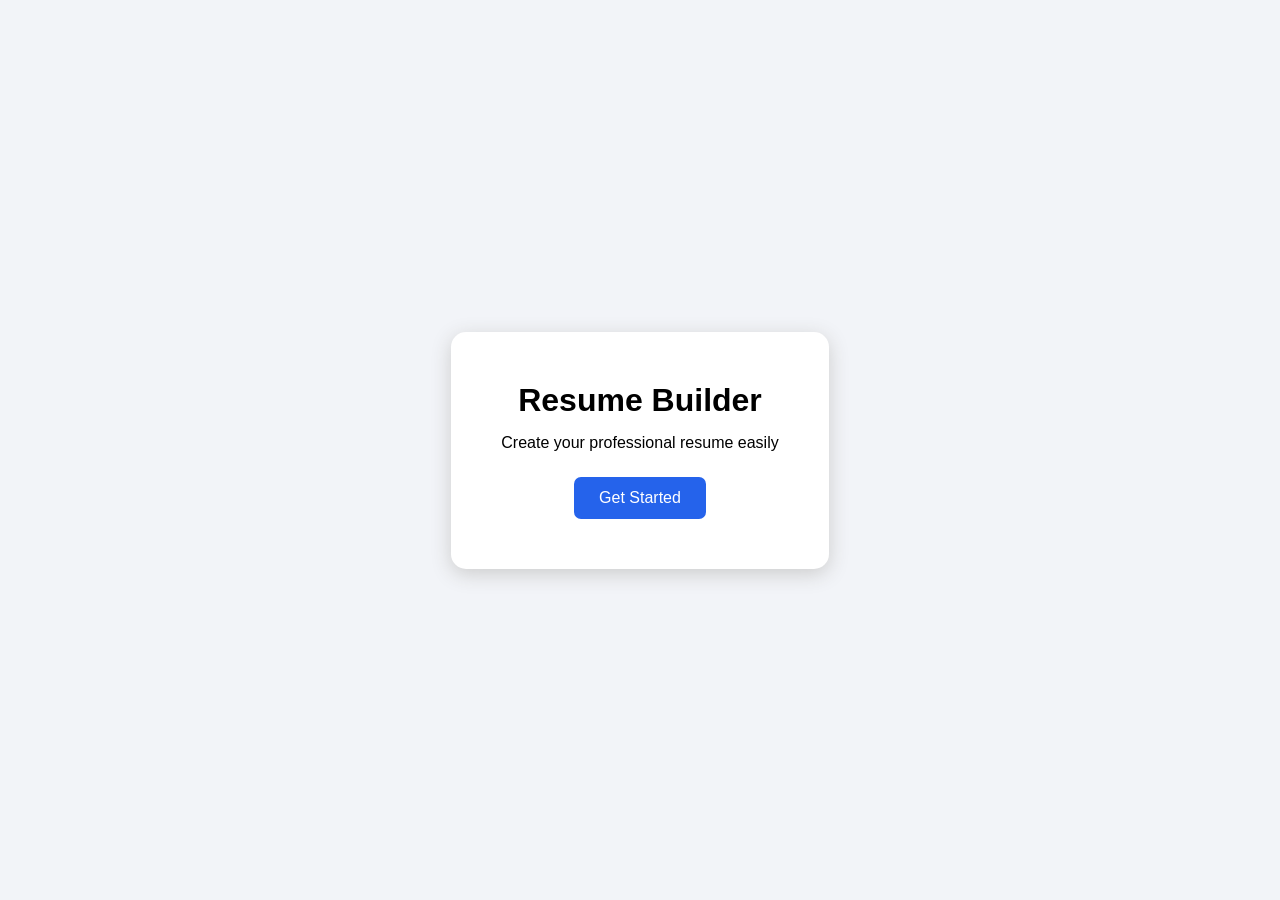
<file: index.html>
<!DOCTYPE html>
<html lang="en">
<head>
  <meta charset="UTF-8">
  <meta name="viewport" content="width=device-width, initial-scale=1.0">
  <title>Resume Builder</title>
  <link rel="stylesheet" href="style.css">
</head>

<body class="home">

  <div class="container">
    <h1>Resume Builder</h1>
    <p>Create your professional resume easily</p>

    <a href="login.html" class="btn">Get Started</a>
  </div>

</body>
</html>
</file>
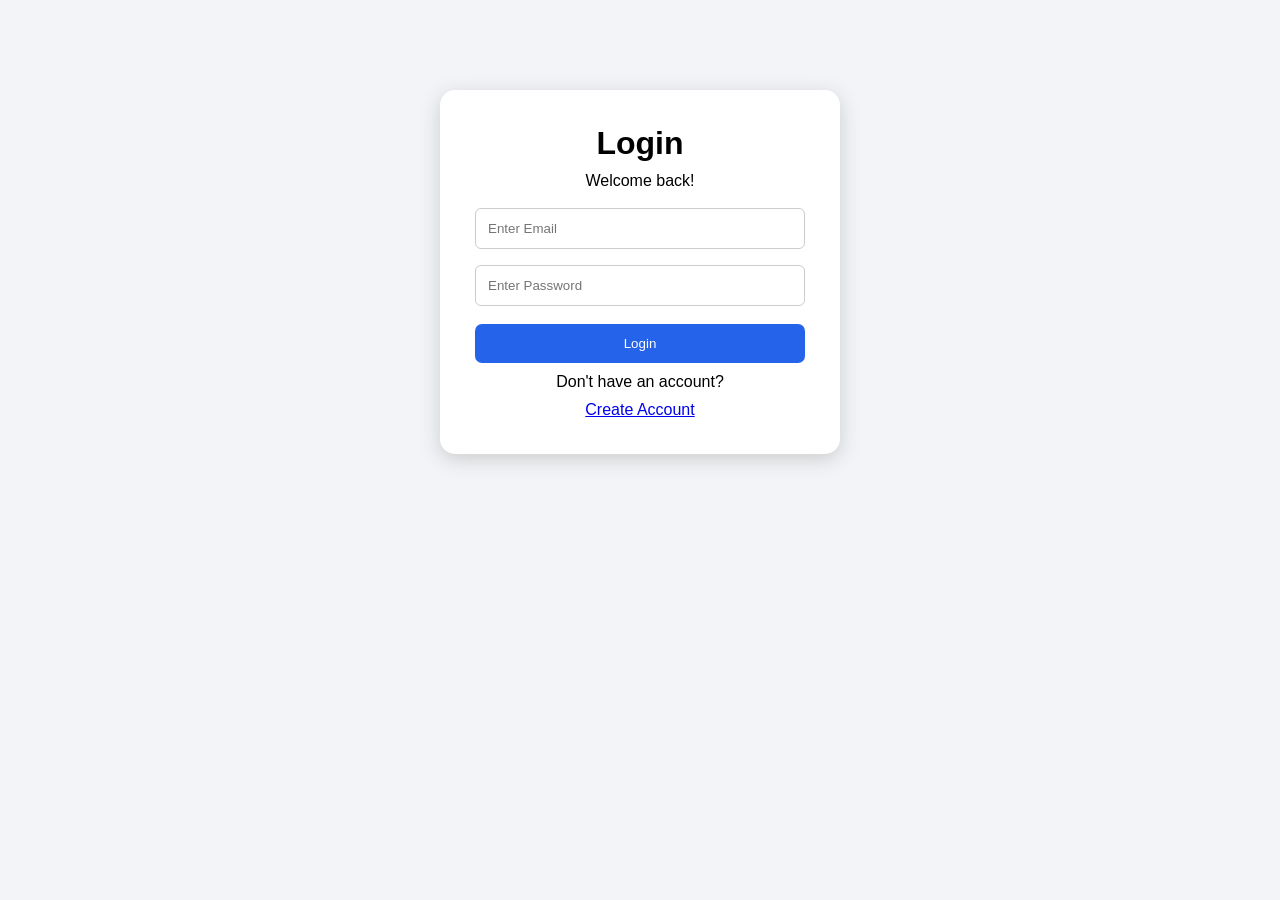
<file: login.html>
<!DOCTYPE html>
<html lang="en">
<head>
  <meta charset="UTF-8">
  <meta name="viewport" content="width=device-width, initial-scale=1.0">
  <title>Login - Resume Builder</title>
  <link rel="stylesheet" href="style.css">
</head>

<body>

<div class="auth-box">
  <h1>Login</h1>
  <p>Welcome back!</p>

  <input type="email" id="loginEmail" placeholder="Enter Email">
  <input type="password" id="loginPassword" placeholder="Enter Password">

  <button onclick="login()">Login</button>

  <p id="loginMessage"></p>

  <p>Don't have an account?</p>
  <a href="signup.html">Create Account</a>
</div>

<script src="script.js"></script>

</body>
</html>
</file>
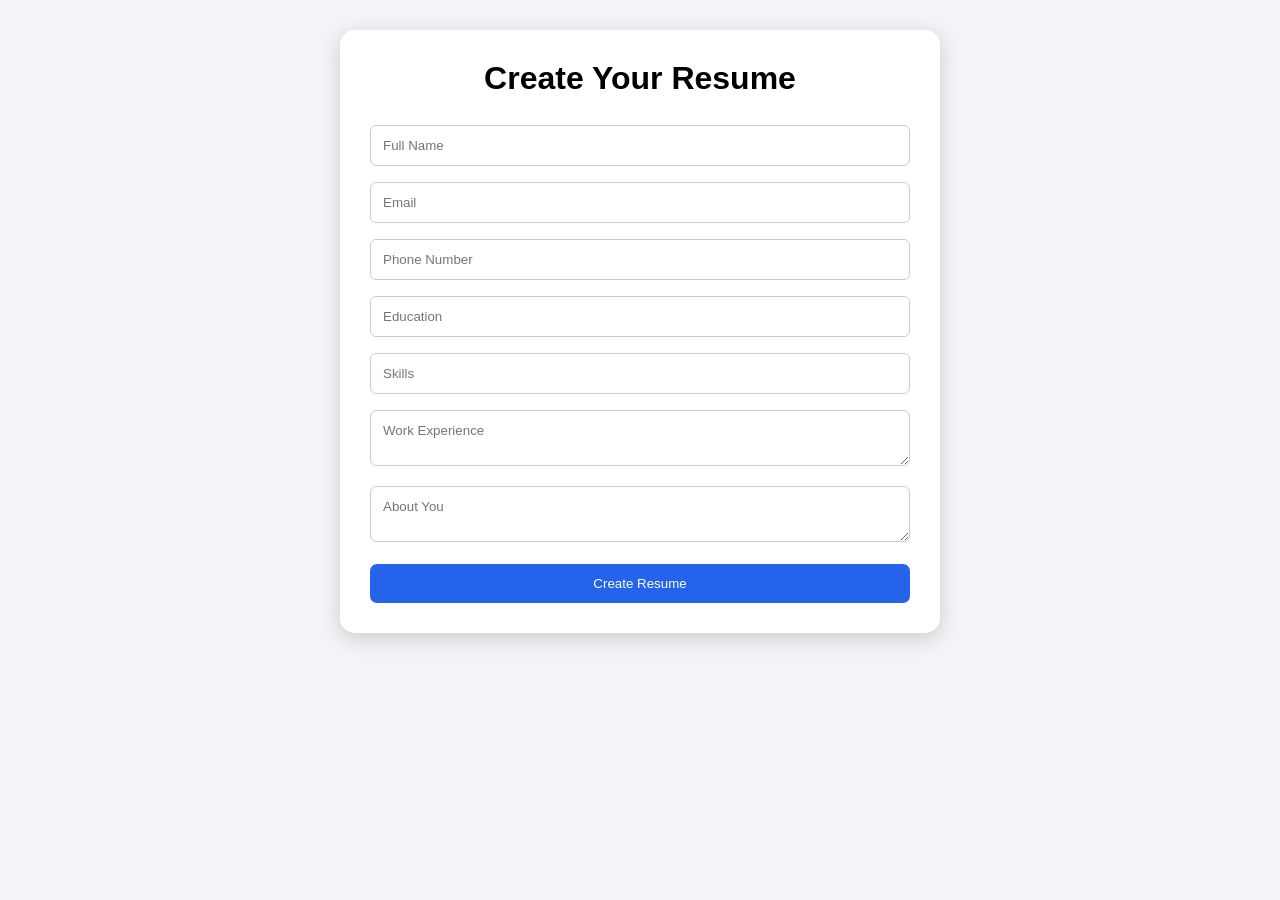
<file: resume.html>
<!DOCTYPE html>
<html lang="en">
<head>
  <meta charset="UTF-8">
  <meta name="viewport" content="width=device-width, initial-scale=1.0">
  <title>Create Resume</title>
  <link rel="stylesheet" href="style.css">
</head>

<body>

<div class="resume-form">

  <h1>Create Your Resume</h1>

  <input type="text" id="name" placeholder="Full Name">

  <input type="text" id="email" placeholder="Email">

  <input type="text" id="phone" placeholder="Phone Number">

  <input type="text" id="education" placeholder="Education">

  <input type="text" id="skills" placeholder="Skills">

  <textarea id="experience" placeholder="Work Experience"></textarea>

  <textarea id="about" placeholder="About You"></textarea>

  <button onclick="createResume()">Create Resume</button>

</div>

<div id="resumePreview"></div>

<script src="script.js"></script>

</body>
</html>
</file>
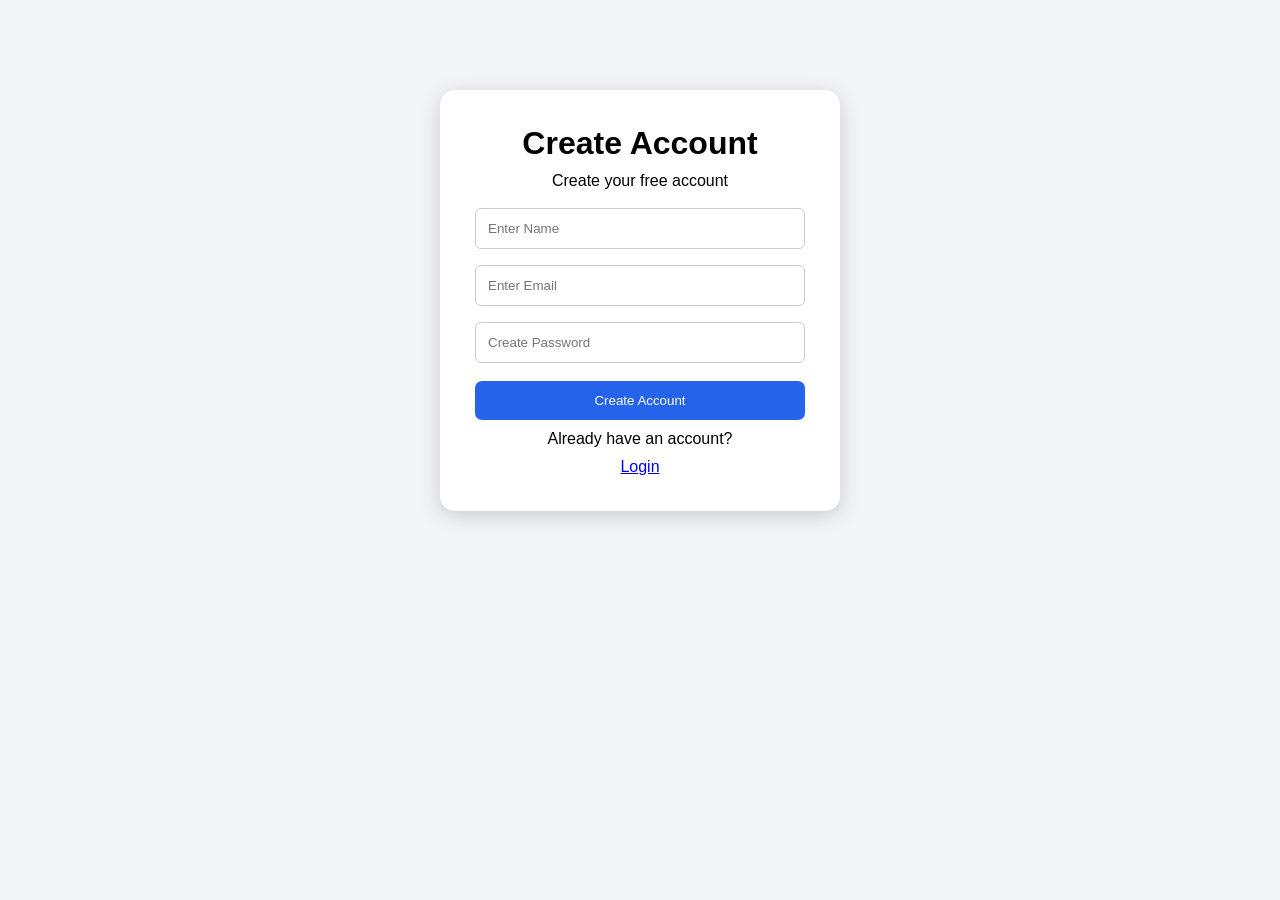
<file: signup.html>
<!DOCTYPE html>
<html lang="en">
<head>
  <meta charset="UTF-8">
  <meta name="viewport" content="width=device-width, initial-scale=1.0">
  <title>Create Account - Resume Builder</title>
  <link rel="stylesheet" href="style.css">
</head>

<body>

<div class="auth-box">
  <h1>Create Account</h1>
  <p>Create your free account</p>

  <input type="text" id="signupName" placeholder="Enter Name">
  <input type="email" id="signupEmail" placeholder="Enter Email">
  <input type="password" id="signupPassword" placeholder="Create Password">

  <button onclick="signup()">Create Account</button>

  <p id="signupMessage"></p>

  <p>Already have an account?</p>
  <a href="login.html">Login</a>
</div>

<script src="script.js"></script>

</body>
</html>
</file>
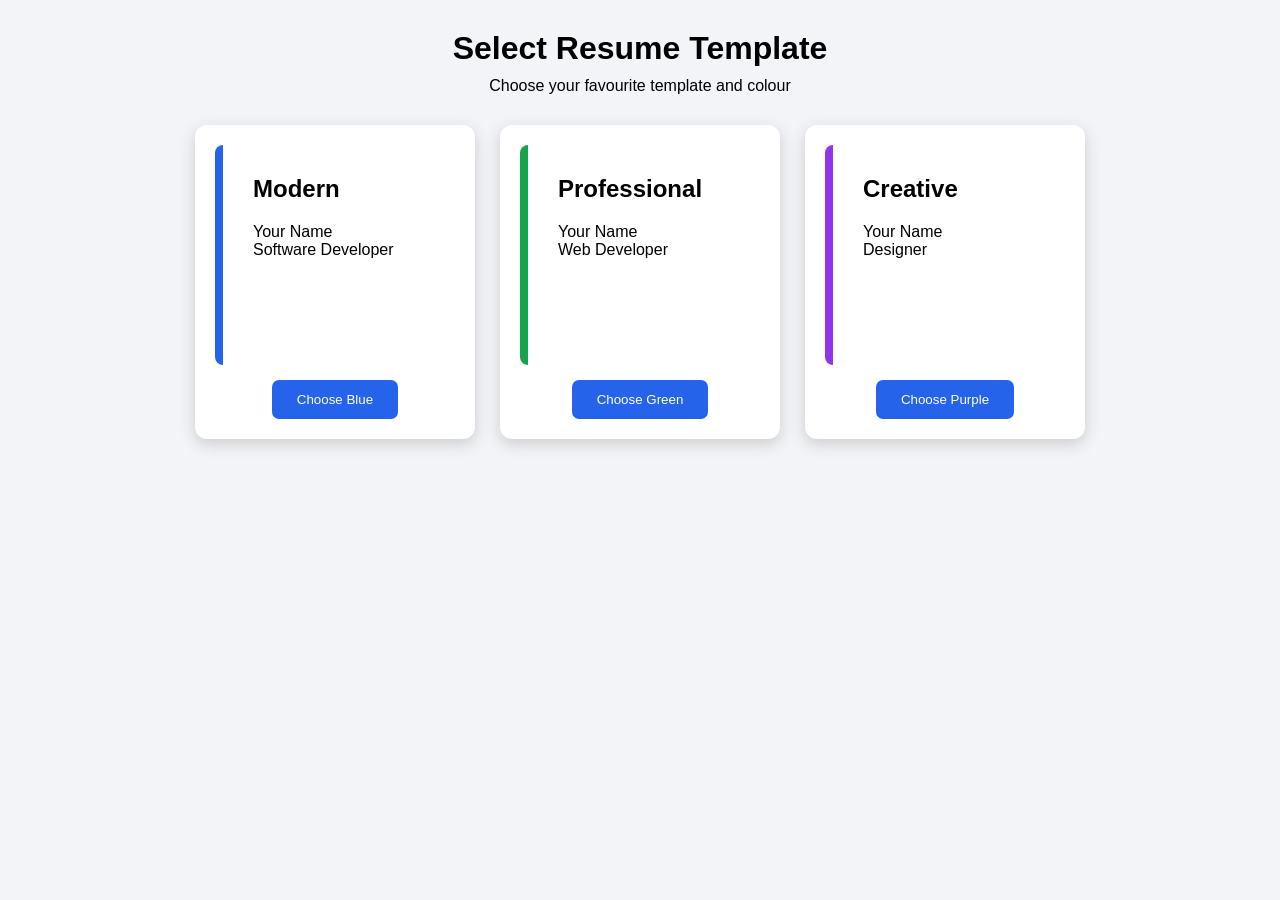
<file: templates.html>
<!DOCTYPE html>
<html lang="en">
<head>
  <meta charset="UTF-8">
  <meta name="viewport" content="width=device-width, initial-scale=1.0">
  <title>Select Template</title>
  <link rel="stylesheet" href="style.css">
</head>

<body>

<div class="template-container">

  <h1>Select Resume Template</h1>
  <p>Choose your favourite template and colour</p>

  <div class="templates">

    <div class="template-card">
      <div class="template-preview blue">
        <h2>Modern</h2>
        <p>Your Name</p>
        <p>Software Developer</p>
      </div>
      <button onclick="selectTemplate('blue')">Choose Blue</button>
    </div>

    <div class="template-card">
      <div class="template-preview green">
        <h2>Professional</h2>
        <p>Your Name</p>
        <p>Web Developer</p>
      </div>
      <button onclick="selectTemplate('green')">Choose Green</button>
    </div>

    <div class="template-card">
      <div class="template-preview purple">
        <h2>Creative</h2>
        <p>Your Name</p>
        <p>Designer</p>
      </div>
      <button onclick="selectTemplate('purple')">Choose Purple</button>
    </div>

  </div>

</div>

<script src="script.js"></script>

</body>
</html>
</file>
<file: style.css>
* {
  box-sizing: border-box;
  margin: 0;
  padding: 0;
  font-family: Arial, sans-serif;
}

body {
  background: #f2f4f8;
  min-height: 100vh;
  padding: 30px;
}

/* HOME */

.home {
  display: flex;
  justify-content: center;
  align-items: center;
  text-align: center;
}

.container {
  background: white;
  padding: 50px;
  border-radius: 15px;
  box-shadow: 0 5px 20px #ccc;
}

.container h1 {
  margin-bottom: 15px;
}

.container p {
  margin-bottom: 25px;
}

.btn,
button {
  background: #2563eb;
  color: white;
  border: none;
  padding: 12px 25px;
  border-radius: 7px;
  cursor: pointer;
  text-decoration: none;
  display: inline-block;
}

button:hover,
.btn:hover {
  opacity: 0.85;
}


/* LOGIN / SIGNUP */

.auth-box {
  width: 400px;
  max-width: 100%;
  margin: 60px auto;
  background: white;
  padding: 35px;
  border-radius: 15px;
  box-shadow: 0 5px 20px #ccc;
  text-align: center;
}

.auth-box h1 {
  margin-bottom: 10px;
}

.auth-box p {
  margin: 10px;
}

input,
textarea {
  width: 100%;
  padding: 12px;
  margin: 8px 0;
  border: 1px solid #ccc;
  border-radius: 6px;
}

.auth-box button {
  width: 100%;
  margin-top: 10px;
}


/* TEMPLATE */

.template-container {
  text-align: center;
}

.template-container h1 {
  margin-bottom: 10px;
}

.templates {
  display: flex;
  justify-content: center;
  gap: 25px;
  flex-wrap: wrap;
  margin-top: 30px;
}

.template-card {
  background: white;
  width: 280px;
  padding: 20px;
  border-radius: 12px;
  box-shadow: 0 5px 15px #ccc;
}

.template-preview {
  height: 220px;
  padding: 30px;
  text-align: left;
  margin-bottom: 15px;
  border-radius: 8px;
}

.template-preview h2 {
  margin-bottom: 20px;
}

.blue {
  border-left: 8px solid #2563eb;
}

.green {
  border-left: 8px solid #16a34a;
}

.purple {
  border-left: 8px solid #9333ea;
}


/* RESUME FORM */

.resume-form {
  max-width: 600px;
  margin: auto;
  background: white;
  padding: 30px;
  border-radius: 15px;
  box-shadow: 0 5px 20px #ccc;
}

.resume-form h1 {
  text-align: center;
  margin-bottom: 20px;
}

.resume-form button {
  width: 100%;
  margin-top: 10px;
}


/* RESUME */

#resumePreview {
  max-width: 800px;
  margin: 30px auto;
}

.resume {
  background: white;
  padding: 40px;
  min-height: 700px;
  box-shadow: 0 5px 20px #ccc;
}

.resume h1 {
  font-size: 35px;
  margin-bottom: 10px;
}

.resume h2 {
  margin-top: 25px;
  margin-bottom: 10px;
}

.resume.blue {
  border-top: 12px solid #2563eb;
}

.resume.green {
  border-top: 12px solid #16a34a;
}

.resume.purple {
  border-top: 12px solid #9333ea;
}

.resume button {
  margin-top: 30px;
}


/* MOBILE */

@media (max-width: 600px) {

  body {
    padding: 15px;
  }

  .auth-box {
    margin: 30px auto;
  }

  .templates {
    flex-direction: column;
    align-items: center;
  }

  .template-card {
    width: 100%;
    max-width: 350px;
  }

}
</file>
